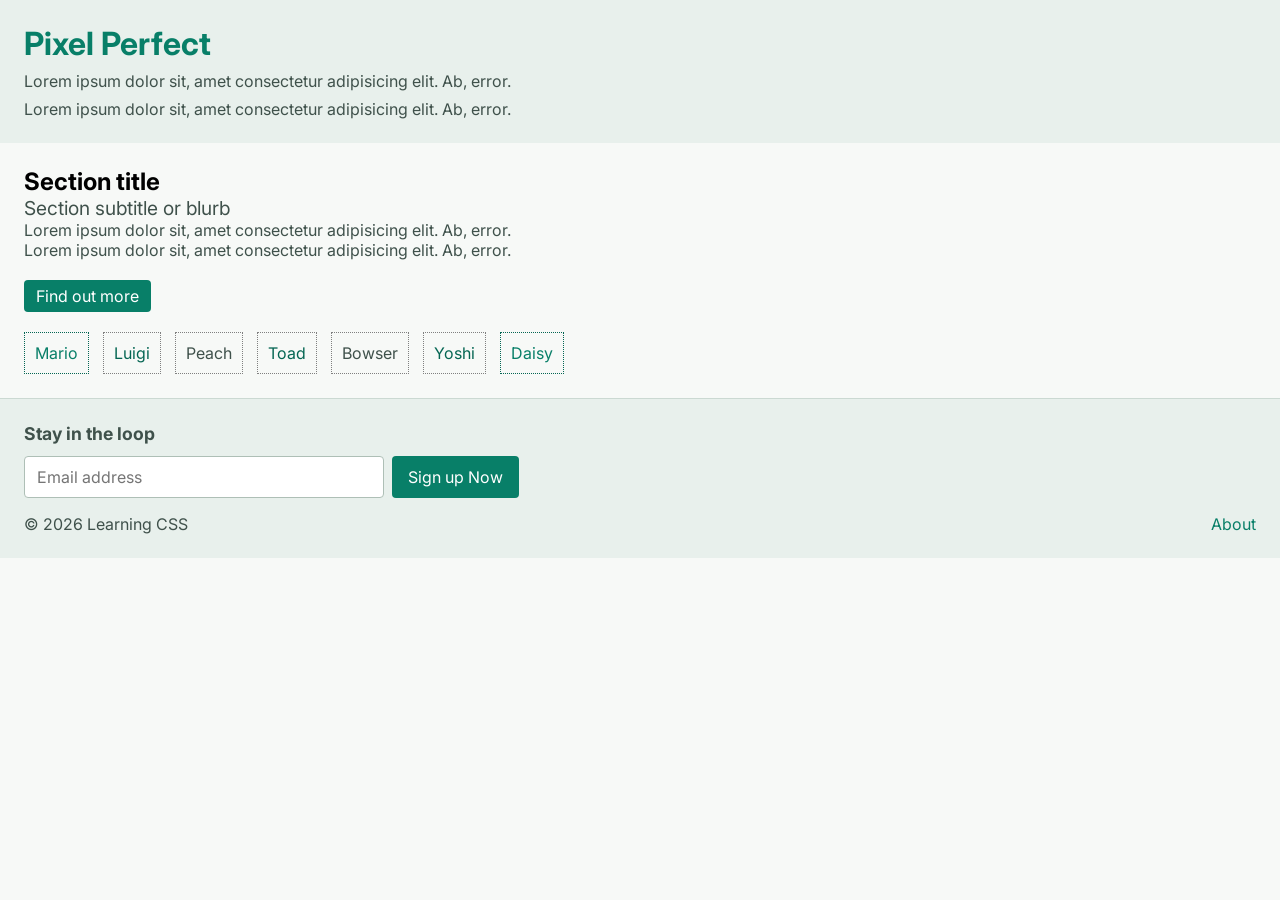
<file: index.html>
<html lang="en">
<head>
    <meta charset="UTF-8">
    <meta name="viewport" content="width=device-width, initial-scale=1.0">
    <title>Learning CSS</title>
    <link rel="stylesheet" href="styles.css">
</head>
<body>

    <header>
        <h1>Pixel Perfect</h1>
        <p>Lorem ipsum dolor sit, amet consectetur adipisicing elit. Ab, error.</p>
        <p>Lorem ipsum dolor sit, amet consectetur adipisicing elit. Ab, error.</p>
    </header>

    <main>
        <section>
            <h2>Section title</h2>
            <p>Section subtitle or blurb</p>
            <div class="content">

                <p>Lorem ipsum dolor sit, amet consectetur adipisicing elit. Ab, error.</p>
                <p>Lorem ipsum dolor sit, amet consectetur adipisicing elit. Ab, error.</p>
            

            </div>

            <a href="/" class="btn">Find out more</a>
            <ul>
            <li>Mario</li>
            <li>Luigi</li>
            <li>Peach</li>
            <li>Toad</li>
            <li>Bowser</li>
            <li>Yoshi</li>
            <li>Daisy</li>
            </ul>
        </section>

    </main>

    <footer>
        <form class="newsletter-form">
            <h2>Stay in the loop</h2>
            <div class="newsletter-fields">
                <label class="visually-hidden" for="newsletter-email">Email address</label>
                <input id="newsletter-email" name="email" type="email" placeholder="Email address">
                <button type="submit">Sign up Now</button>
            </div>
        </form>
        <div class="footer-bottom">
            <p>&copy; 2026 Learning CSS</p>
            <a href="about.html">About</a>
        </div>
    </footer>

</body>
</html>
</file>
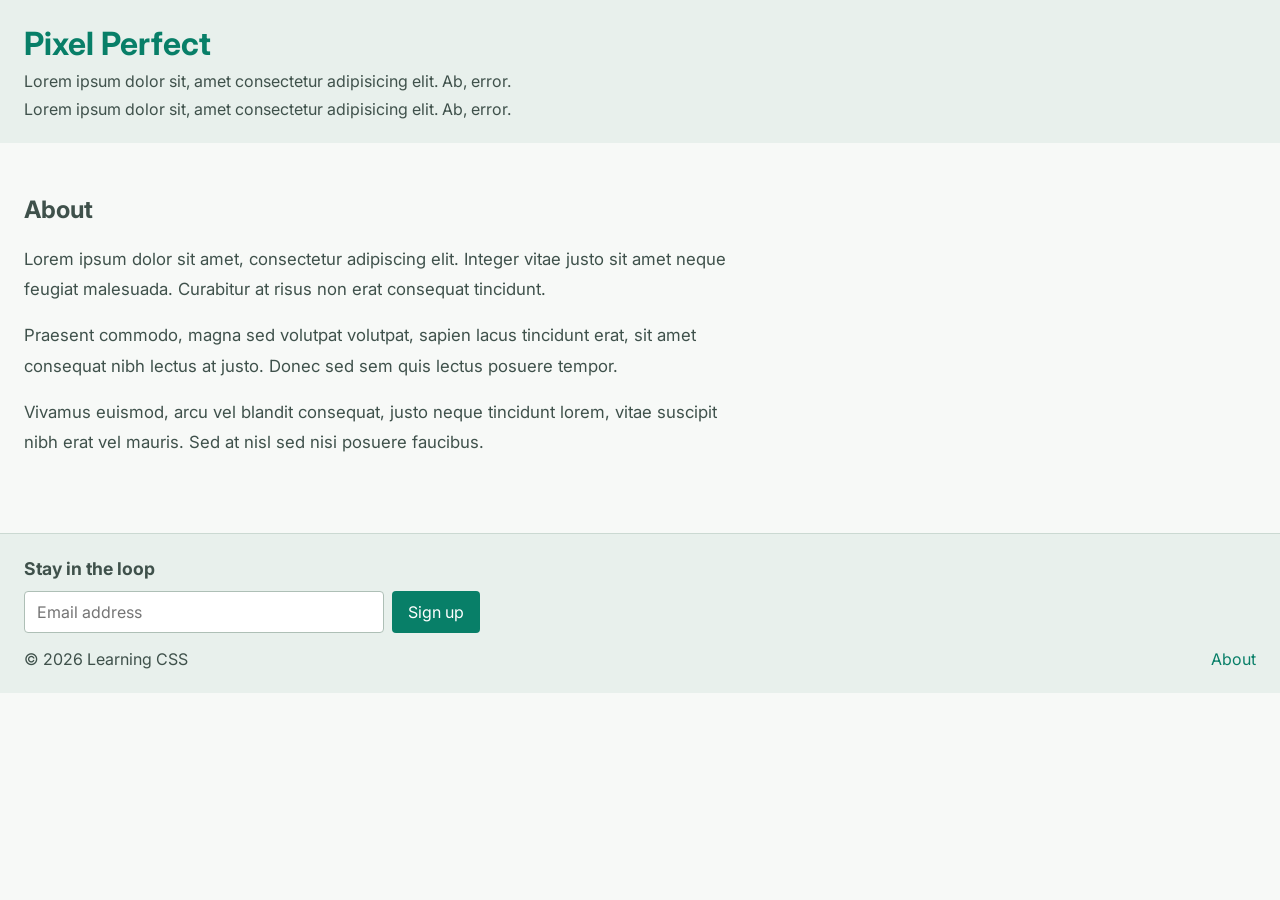
<file: about.html>
<html lang="en">
<head>
    <meta charset="UTF-8">
    <meta name="viewport" content="width=device-width, initial-scale=1.0">
    <title>Learning CSS - About</title>
    <link rel="stylesheet" href="styles.css">
</head>
<body>
    <header>
        <h1>Pixel Perfect</h1>
        <p>Lorem ipsum dolor sit, amet consectetur adipisicing elit. Ab, error.</p>
        <p>Lorem ipsum dolor sit, amet consectetur adipisicing elit. Ab, error.</p>
    </header>

    <main>
        <section class="about-content">
            <h2>About</h2>
            <p>Lorem ipsum dolor sit amet, consectetur adipiscing elit. Integer vitae justo sit amet neque feugiat malesuada. Curabitur at risus non erat consequat tincidunt.</p>
            <p>Praesent commodo, magna sed volutpat volutpat, sapien lacus tincidunt erat, sit amet consequat nibh lectus at justo. Donec sed sem quis lectus posuere tempor.</p>
            <p>Vivamus euismod, arcu vel blandit consequat, justo neque tincidunt lorem, vitae suscipit nibh erat vel mauris. Sed at nisl sed nisi posuere faucibus.</p>
        </section>
    </main>

    <footer>
        <form class="newsletter-form">
            <h2>Stay in the loop</h2>
            <div class="newsletter-fields">
                <label class="visually-hidden" for="newsletter-email">Email address</label>
                <input id="newsletter-email" name="email" type="email" placeholder="Email address">
                <button type="submit">Sign up</button>
            </div>
        </form>
        <div class="footer-bottom">
            <p>&copy; 2026 Learning CSS</p>
            <a href="about.html">About</a>
        </div>
    </footer>
</body>
</html>
</file>
<file: styles.css>
@import url('https://fonts.googleapis.com/css2?family=Inter:ital,opsz,wght@0,14..32,100..900;1,14..32,100..900&display=swap');

/* variables */

:root {
    --bg: #f7f9f7;
    --text-color: #3f514b;
    --primary: #087f68;
    --primary-dark: #056653;
}

* {
    margin: 0;
    padding: 0;
}
a {
    color: inherit;
}
body {
    font-family: Inter, sans-serif;
    background-color: var(--bg);
}

header,
main,
footer {
    padding: 24px;
}

header,
footer {
    background-color: #e8f0ec;
}

header p {
    margin-top: 8px;
}

footer {
    display: flex;
    flex-direction: column;
    align-items: stretch;
    gap: 16px;
    border-top: 1px solid #cbd9d2;
}

.newsletter-form h2 {
    color: var(--text-color);
    font-size: 1.1rem;
    margin-bottom: 12px;
}

.newsletter-fields {
    display: flex;
    flex-wrap: wrap;
    gap: 8px;
}

.newsletter-fields input {
    flex: 1 1 220px;
    max-width: 360px;
    padding: 10px 12px;
    border: 1px solid #aebfb6;
    border-radius: 4px;
    font: inherit;
}

.newsletter-fields input:focus {
    outline: 2px solid var(--primary);
    outline-offset: 2px;
}

.newsletter-fields button {
    padding: 10px 16px;
    border: 0;
    border-radius: 4px;
    background-color: var(--primary);
    color: white;
    font: inherit;
    cursor: pointer;
}

.newsletter-fields button:hover {
    background-color: var(--primary-dark);
}

.footer-bottom {
    display: flex;
    align-items: center;
    justify-content: space-between;
    gap: 16px;
}

footer a {
    color: var(--primary);
    text-decoration: none;
}

footer a:hover {
    color: var(--primary-dark);
}

.visually-hidden {
    position: absolute;
    width: 1px;
    height: 1px;
    padding: 0;
    margin: -1px;
    overflow: hidden;
    clip: rect(0, 0, 0, 0);
    white-space: nowrap;
    border: 0;
}

.about-content {
    max-width: 720px;
    padding: 28px 0 36px;
}

.about-content h2 {
    color: var(--text-color);
    margin-bottom: 20px;
}

.about-content p {
    font-size: 1.05rem;
    line-height: 1.8;
    margin-bottom: 16px;
}

h1 {
    color: var(--primary);
}
p {
    color: var(--text-color);
}

section{
    > p {
        font-size: 1.2rem;
    }

}

a.btn{
   display: inline-block;
   padding: 6px 12px;
   margin:  20px 0;
   text-decoration: none;
   background-color: var(--primary);
   border-radius: 4px;
    color: white;


}

a.btn:hover {
    background-color: var(--primary-dark);
}

li {
    list-style-type: none;
    color: var(--text-color);

    display: inline-block;
    padding: 10px;
    margin-right: 10px;
    border: 1px dotted grey;

}

li:first-child, li:last-child{
    color: var(--primary);
    border-color: var(--primary-dark);
}

li:nth-child(2n){
    color: var(--primary-dark);

}
</file>
